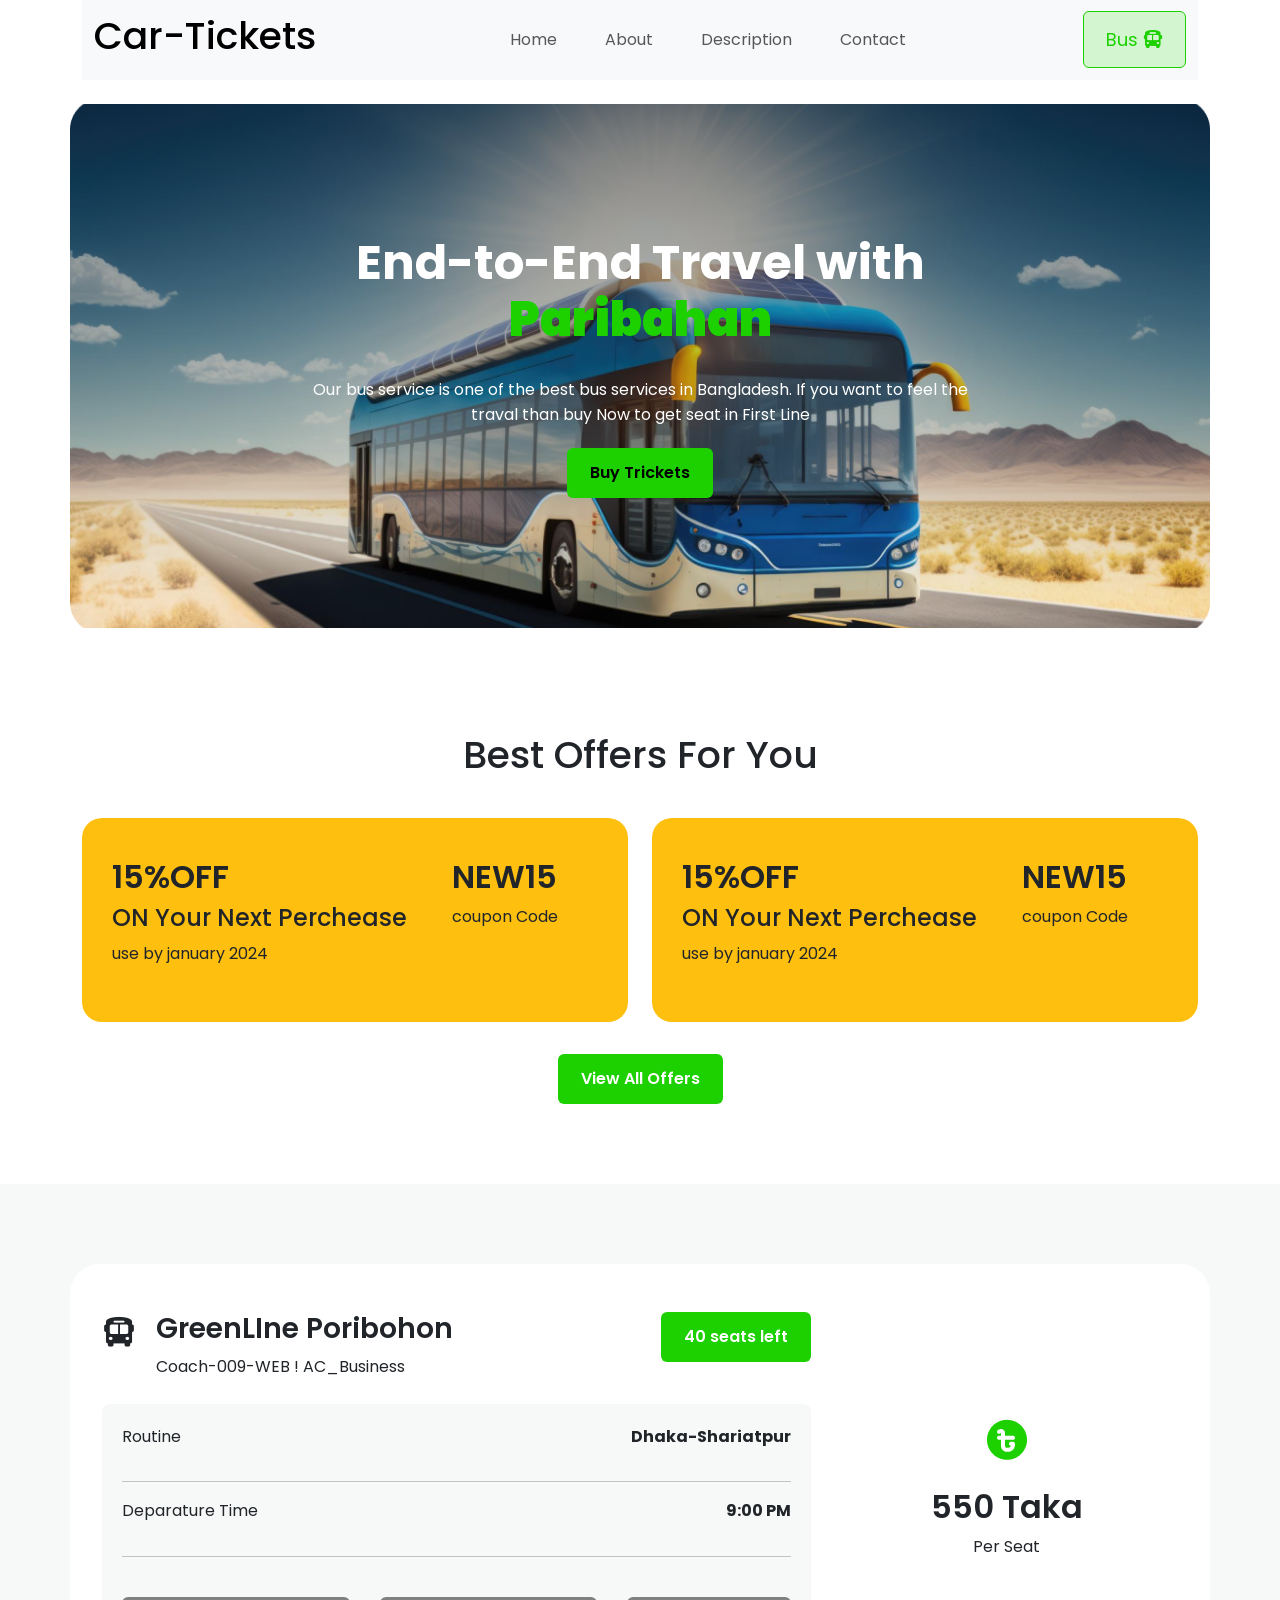
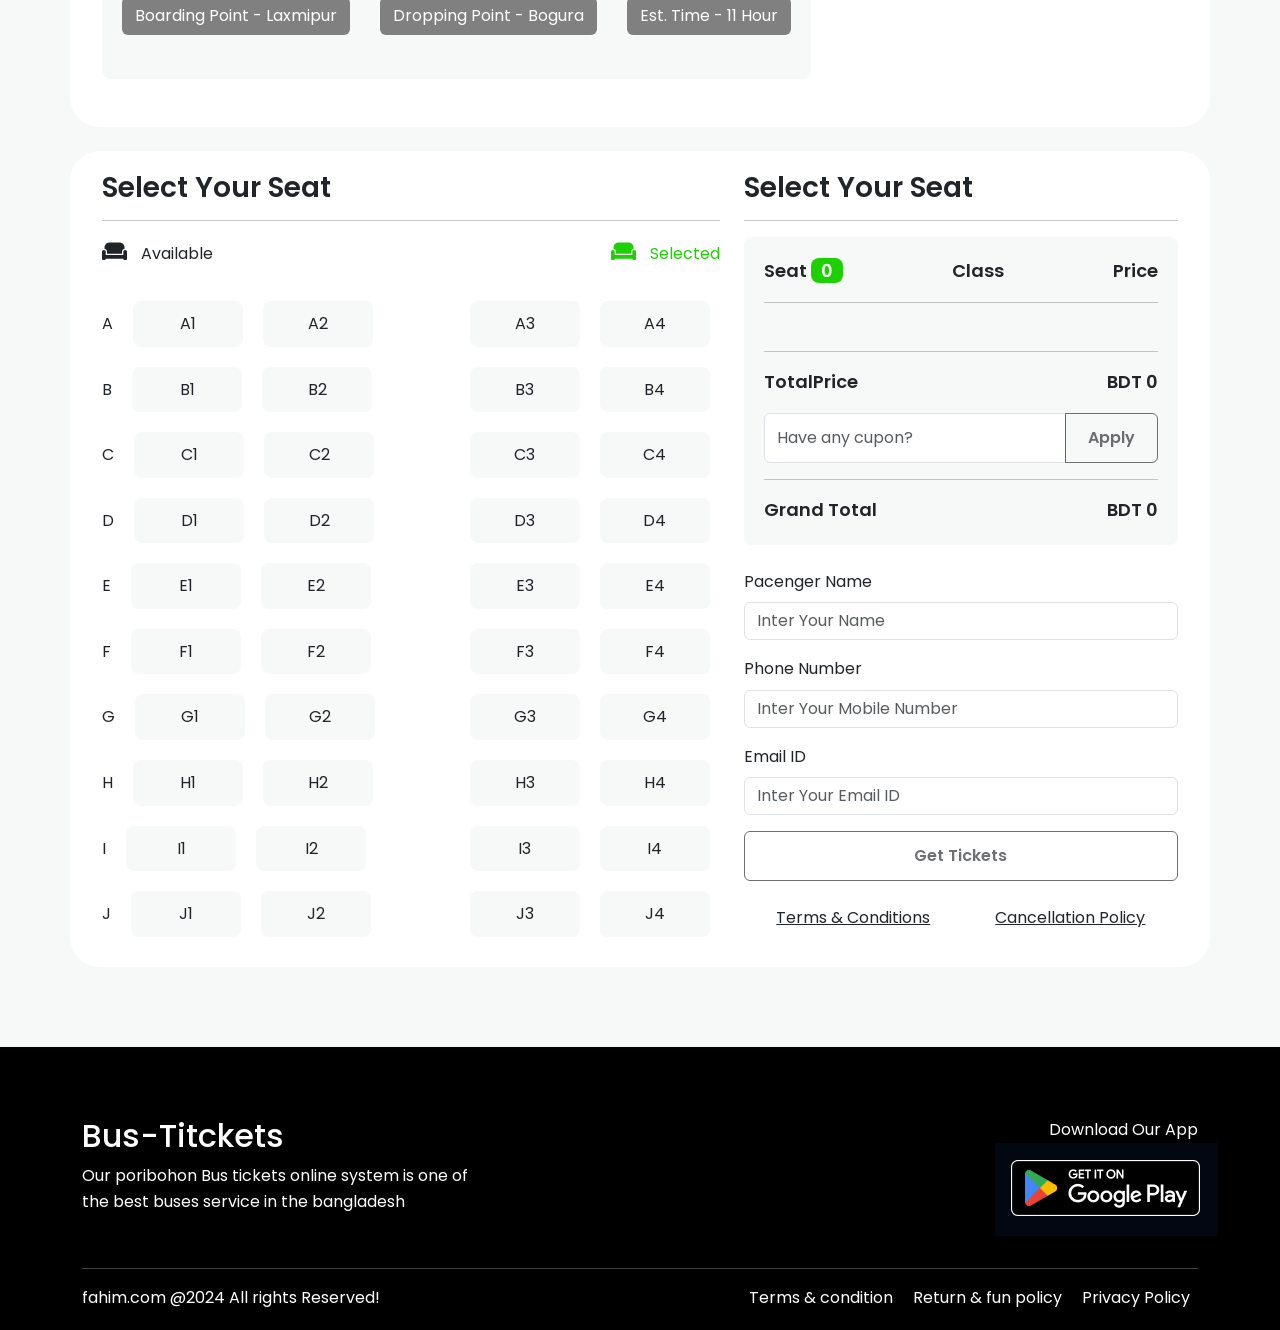
<file: index.html>
<!DOCTYPE html>
<html lang="en">
<head>
    <meta charset="UTF-8">
    <meta name="description" content="This is a awesome Website"/>
    <meta name="viewport" content="width=device-width, initial-scale=1.0">
    <title>Hello World!</title>
    <!---- ==========   Website FavIcon Link Here   ========== ---->
    <link rel="icon" href="favicon.png" type="image/png">
    <!---- ==========   Website Font Familly Link Here   ========== ---->
    <link rel="preconnect" href="https://fonts.googleapis.com">
    <link rel="preconnect" href="https://fonts.gstatic.com" crossorigin>
    <link href="https://fonts.googleapis.com/css2?family=Poppins:wght@400;600;700&display=swap" rel="stylesheet">
    <!---- ==========   Font Awesome CDN   ========== ---->
    <link rel="stylesheet" href="https://cdnjs.cloudflare.com/ajax/libs/font-awesome/6.5.1/css/all.min.css" integrity="sha512-DTOQO9RWCH3ppGqcWaEA1BIZOC6xxalwEsw9c2QQeAIftl+Vegovlnee1c9QX4TctnWMn13TZye+giMm8e2LwA==" crossorigin="anonymous" referrerpolicy="no-referrer" />
    
    <!---- ==========   Bootstrap CSS from CDN   ========== ---->
    <link rel="stylesheet" href="https://cdn.jsdelivr.net/npm/bootstrap@5.2.3/dist/css/bootstrap.min.css">
    <!---- ==========   My Custom CSS Code   ========== ---->
    <link rel="stylesheet" href="assets/css/style.css">
</head>
<body>

<!---- ==========   Navbar Section Design   ========== ---->
<header class="header">
    <div class="container">
        <nav class="navbar navbar-expand-lg bg-body-tertiary">
            <div class="container-fluid">
              <a class="navbar-brand" href="index.html">
                <h2>Car-Tickets</h2>
              </a>
              <button class="navbar-toggler" type="button" data-bs-toggle="collapse" data-bs-target="#navbarNav" aria-controls="navbarNav" aria-expanded="false" aria-label="Toggle navigation">
                <span class="navbar-toggler-icon"></span>
              </button>
              <div class="collapse navbar-collapse" id="navbarNav">
                <ul class="navbar-nav m-auto">
                  <li class="nav-item">
                    <a class="nav-link" aria-current="page" href="index.html">Home</a>
                  </li>
                  <li class="nav-item">
                    <a class="nav-link" href="about.html">About</a>
                  </li>
                  <li class="nav-item">
                    <a class="nav-link" href="services.html">Description</a>
                  </li>
                  <li class="nav-item">
                    <a class="nav-link" href="contact.html">Contact</a>
                  </li>
                </ul>
                <button class="btn btn-bus">
                  Bus  <i class="fa-solid fa-bus"></i>
                </button>
              </div>
            </div>
          </nav>
    </div>
</header>

<!---- ==========   Banner Section Design   ========== ---->
<section class="banner mt-4">
  <div class="container">
    <div class="row">
      <div class="col-md-12 text-center">
        <h2>End-to-End Travel with <br><b style="color:#1DD100;">Paribahan</b></h2>
        <p>Our bus service is one of the best bus services in Bangladesh. If you want to feel the traval than buy Now to get seat in First Line</p>
        <button class="btn btn-custom"><a href="#buy">Buy Trickets</a></button>
      </div>
    </div>
  </div>
</section>

<!---- ==========   Offer Section Design   ========== ---->
<section class="offer">
  <div class="container">
    <div class="row">
      <div class="col-md-12 text-center py-4">
        <h2 class="title">Best Offers For You</h2>
      </div>
      <div class="col-md-6 my-2">
        <div class="item">
          <div class="row">
            <div class="col-md-8">
              <h2>15%OFF</h2>
              <h4>ON Your Next Perchease</h4>
              <p>use by january 2024</p>
            </div>
            <div class="col-md-4">
              <h2>NEW15</h2>
              <p>coupon Code</p>
            </div>
          </div>
        </div>
      </div>
      <div class="col-md-6 my-2">
        <div class="item">
          <div class="row">
            <div class="col-md-8">
              <h2>15%OFF</h2>
              <h4>ON Your Next Perchease</h4>
              <p>use by january 2024</p>
            </div>
            <div class="col-md-4">
              <h2>NEW15</h2>
              <p>coupon Code</p>
            </div>
          </div>
        </div>
      </div>
      <div class="col-md-12 text-center">
         <button class="btn btn-custom mt-4">View All Offers</button>
      </div>
    </div>
  </div>
</section>

<!---- ==========   Booking Section Design   ========== ---->
<section class="booking" id="buy">
  <div class="container">
    <div class="row box py-5">
      <div class="col-md-8">
        <div class="d-flex justify-content-between">
          <div class="d-flex">
            <i class="fa-solid fa-bus mr-4"></i>
            <div class="text">
              <h4>GreenLIne Poribohon</h4>
              <span>Coach-009-WEB ! AC_Business</span>
            </div>
           </div>
           <div>
            <button class="btn btn-custom" style="margin-left: 30px;">
               <span class="setLest">40</span> seats left
            </button>
           </div>
        </div>

        <div class="price-box mt-4">
          <div class="d-flex justify-content-between">
            <p>Routine</p>
            <p><b>Dhaka-Shariatpur</b></p>
          </div>
          <hr>
          <div class="d-flex justify-content-between">
            <p>Deparature Time</p>
            <p><b>9:00 PM</b></p>
          </div>
          <hr>
          <div class="d-flex justify-content-between py-4">
            <button class="time-btn btn">Boarding Point - Laxmipur</button>
            <button class="time-btn btn">Dropping Point - Bogura</button>
            <button class="time-btn btn">Est. Time - 11 Hour</button>
          </div>
        </div>
      </div>

      <div class="col-md-4 d-flex align-items-center text-center justify-content-center">
        <div class="">
          <img src="assets/img/fare.png" alt="">
          <h2 style="font-size: 32px; font-weight: 600;" class="mt-4">550 Taka</h2>
          <p>Per Seat</p>
        </div>
      </div>
    </div>

    <div class="row box mt-4">
      <div class="col-md-7">

        <div class="row">
          <div class="col-md-12">
            <h4>Select Your Seat</h4>
            <hr>
            <div class="d-flex justify-content-between able">
              <div><i class="fa-solid fa-couch"></i> Available</div>
              <div style="color: #1DD100;"><i class="fa-solid fa-couch"></i> Selected              </div>
            </div>
          </div>
      </div>

<div class="all-set d-flex justify-content-between align-items-center mt-4">
  <div class="">
      <div class="d-flex"><span>A</span><div class="set">A1</div><div class="set">A2</div></div>
      <div class="d-flex"><span>B</span><div class="set">B1</div><div class="set">B2</div></div>
      <div class="d-flex"><span>C</span><div class="set">C1</div><div class="set">C2</div></div>
      <div class="d-flex"><span>D</span><div class="set">D1</div><div class="set">D2</div></div>
      <div class="d-flex"><span>E</span><div class="set">E1</div><div class="set">E2</div></div>
      <div class="d-flex"><span>F</span><div class="set">F1</div><div class="set">F2</div></div>
      <div class="d-flex"><span>G</span><div class="set">G1</div><div class="set">G2</div></div>
      <div class="d-flex"><span>H</span><div class="set">H1</div><div class="set">H2</div></div>
      <div class="d-flex"><span>I</span><div class="set">I1</div><div class="set">I2</div></div>
      <div class="d-flex"><span>J</span><div class="set">J1</div><div class="set">J2</div></div>
    </div>

  <div class="">
    <div class="d-flex"><div class="set">A3</div><div class="set">A4</div></div>
    <div class="d-flex"><div class="set">B3</div><div class="set">B4</div></div>
    <div class="d-flex"><div class="set">C3</div><div class="set">C4</div></div>
    <div class="d-flex"><div class="set">D3</div><div class="set">D4</div></div>
    <div class="d-flex"><div class="set">E3</div><div class="set">E4</div></div>
    <div class="d-flex"><div class="set">F3</div><div class="set">F4</div></div>
    <div class="d-flex"><div class="set">G3</div><div class="set">G4</div></div>
    <div class="d-flex"><div class="set">H3</div><div class="set">H4</div></div>
    <div class="d-flex"><div class="set">I3</div><div class="set">I4</div></div>
    <div class="d-flex"><div class="set">J3</div><div class="set">J4</div></div>
  </div>

</div>

      </div>

      <div class="col-md-5">
        <h4>Select Your Seat</h4>
          <hr>
        <div class="price-box">
          <div class="boxtitle d-flex justify-content-between">
              <span>Seat <span class="totalset">0</span></span>
              <span>Class</span>
              <span>Price</span>
          </div>
          <hr>
            <div class="items py-2">
            </div>
            <hr>

            <div class="total d-flex justify-content-between">
              <span>TotalPrice</span>
              <span>BDT <span class="totalsetprice">0</span> </span>
            </div>

            <div class="discount"></div>

            <div class="cupon text-center input-group my-3">
              <input type="text" id="myInput" class="form-control w-75" placeholder="Have any cupon?"/>
              <button disabled id="myInputButon" class="btn btn-custom" onclick="getValue()">Apply</button>
            </div>


            <hr>
            <div class="total d-flex justify-content-between">
              <span>Grand Total</span>
              <span>BDT <span class="grandTotal">0</span> </span>
            </div>

        </div>


        <formf>
          <div class="form-row mt-3">
          <div class="form-group py-2">
            <label for="inputAddress">Pacenger Name</label>
            <input type="text" class="form-control mt-2" id="inputAddress" placeholder="Inter Your Name">
          </div>
          <div class="form-group py-2">
            <label for="inputAddress">Phone Number</label>
            <input type="number" class="form-control mt-2 number" id="inputAddress" placeholder="Inter Your Mobile Number" oninput="getTickets()">
          </div>
          <div class="form-group py-2">
            <label for="inputAddress">Email ID</label>
            <input type="email" class="form-control mt-2" id="inputAddress" placeholder="Inter Your Email ID">
          </div>

          <button disabled id="submit" onclick="successMess()" type="submit" class="btn btn-custom form-control mt-2" data-bs-toggle="modal" data-bs-target="#exampleModal">Get Tickets</button>
        </form>

        <div class="terms d-flex justify-content-around pt-4">
          <u><p>Terms & Conditions</p></u>
          <u><p>Cancellation Policy</p></u>
        </div>

      </div>
    </div>
  </div>
</section>


<!-- Modal -->
<div class="modal fade" id="exampleModal" tabindex="-1" aria-labelledby="exampleModalLabel" aria-hidden="true">
  <div class="modal-dialog">
    <div class="modal-content">
      <div class="modal-header">
        <h5 class="modal-title" id="exampleModalLabel"></h5>
        <button type="button" class="btn-close" data-bs-dismiss="modal" aria-label="Close"></button>
      </div>
      <div class="modal-body text-center">
        <img src="assets/img/success.png" alt="">
        <div style="color: green;">Success</div>
        <b><h4>Thank you for Booking Our Bus Seats. We are working hard to find the best service and deals for you. </h4></b>
        <p>Shortly you will find a confirmation in your email.</p>
      </div>
      <div class="modal-footer">
        <button type="button" class="btn btn-custom" data-bs-dismiss="modal">Continue</button>
      </div>
    </div>
  </div>
</div>

<!---- ==========   Footer Section Design   ========== ---->
<footer>
    <div class="container">
      <div class="row pb-3">
        <div class="col-md-6">
          <h2>Bus-Titckets</h2>
          <p style="width: 400px;">Our poribohon Bus tickets online system is one of the best buses service in the bangladesh</p>
        </div>
        <div class="col-md-6 text-end">
          <p>Download Our App</p>
          <img src="assets/img/play.png" alt="" style="margin-right: -20px;">
        </div>
      </div>
      <hr>
      <div class="row">
        <div class="col-md-6">
          fahim.com @2024 All rights Reserved!
        </div>
        <div class="col-md-6 text-end privacy">
          <span class="mx-2">Terms & condition</span>
          <span class="mx-2">Return & fun policy</span>
          <span class="mx-2">Privacy Policy</span>
        </div>
      </div>
    </div>
</footer>
<!---- ==========   My Custom JS Code   ========== ---->
<script src="assets/js/script.js"></script>
<!---- ==========   Bootstrap JS and Popper.js from CDN   ========== ---->
<script src="https://cdn.jsdelivr.net/npm/@popperjs/core@2.11.8/dist/umd/popper.min.js"></script>
<script src="https://cdn.jsdelivr.net/npm/bootstrap@5.3.2/dist/js/bootstrap.min.js"></script>
</file>
<file: assets/css/style.css>
/* ----------======  Global Styles  ======---------- */
* {
    margin: 0;
    padding: 0;
    box-sizing: border-box;
}
:root{
    --color: #1DD100;
}
body {
    font-family: 'Poppins', sans-serif;
    font-size: 16px;
    line-height: 1.6;
}
a {
    text-decoration: none;
    color: black;
}
img {
    max-width: 100%;
    height: auto;
}


/* ----------======  My more CSS styles  ======---------- */
.btn-custom{
    background-color: var(--color);
    padding: 12px 22px;
    font-size: 16px;
    font-weight: 600;
    color: white;
}
.btn-custom:hover{
    background-color: #3de623;
}
.title{
    font-size: 38px;
}



/* ----------======  Header Section Desing  ======---------- */
.header .navbar h2{
    font-size: 38px;
}
.header .navbar ul li{
    padding: 0 16px;
}

.header .navbar .btn-bus{
    font-size: 18px;
    background-color: #d3f5cf;
    padding: 14px 22px;
    border: 1px solid #1DD100;
    color: #1DD100;
}
/* ----------======  Banner Section Desing  ======---------- */
.banner .col-md-12{
    background: url('../img/banner.png') no-repeat center center;
    background-size: cover;
    padding: 130px 0;
}
.banner h2{
    font-size: 48px;
    font-weight: bold;
    color: white;
}
.banner p{
    width: 700px;
    color: white;
    margin: auto;
    padding: 20px 0;
}


/* ----------======  Offer Section Desing  ======---------- */

.offer .item{
    background-color: #FFBF0F;
    padding: 40px 30px;
    border-radius: 20px;
}
.offer .item h2{
    font-weight: 600;
}

.offer{
    padding: 80px 0;
}





.booking{
    background-color: #F7F8F8;
    padding: 80px 0;
}
.booking .d-flex i{
    font-size: 30px;
    margin-right: 20px;
    margin-top: 5px;
}
.booking h4{
    font-size: 28px;
    font-weight: 600;
}
.box{
    background-color: white;
    border-radius: 30px;
    padding: 20px;
}
.booking .set{
    background-color: #F7F8F8;
    width: 110px;
    border-radius: 8px;
    margin: 10px;
    padding: 10px 20px;
    cursor: pointer;
    text-align: center;
}
.booking .able i{
    font-size: 20px;
    margin-right: 10px;
}
.booking .all-set span{
    margin-top: 20px;
    margin-right: 10px;
}
.booking .price-box{
    background-color: #F7F8F8;
    padding: 20px;
    border-radius: 8px;
}
.totalset{
    background-color: var(--color);
    padding: 0 10px;
    color: white;
    border-radius: 8px;
}
.boxtitle, .total{
    font-size: 18px;
    font-weight: 600;
}
.booking .time-btn{
    background-color: gray;
    color: white;
}




/* ----------======  Footer Section Design  ======---------- */
footer{
    background-color: black;
    color: white;
    padding-top: 70px;
    padding-bottom: 20px;
}
footer p{
    margin-bottom: 0;
}




@media screen and (max-width: 768px) {
    .booking .set{
        width: 80px;
    }
    .banner p{
        width: 400px;
        color: white;
        margin: auto;
        padding: 20px 0;
    }
    .text-end{
        text-align: center;
        align-items: center;
    }
}
</file>
